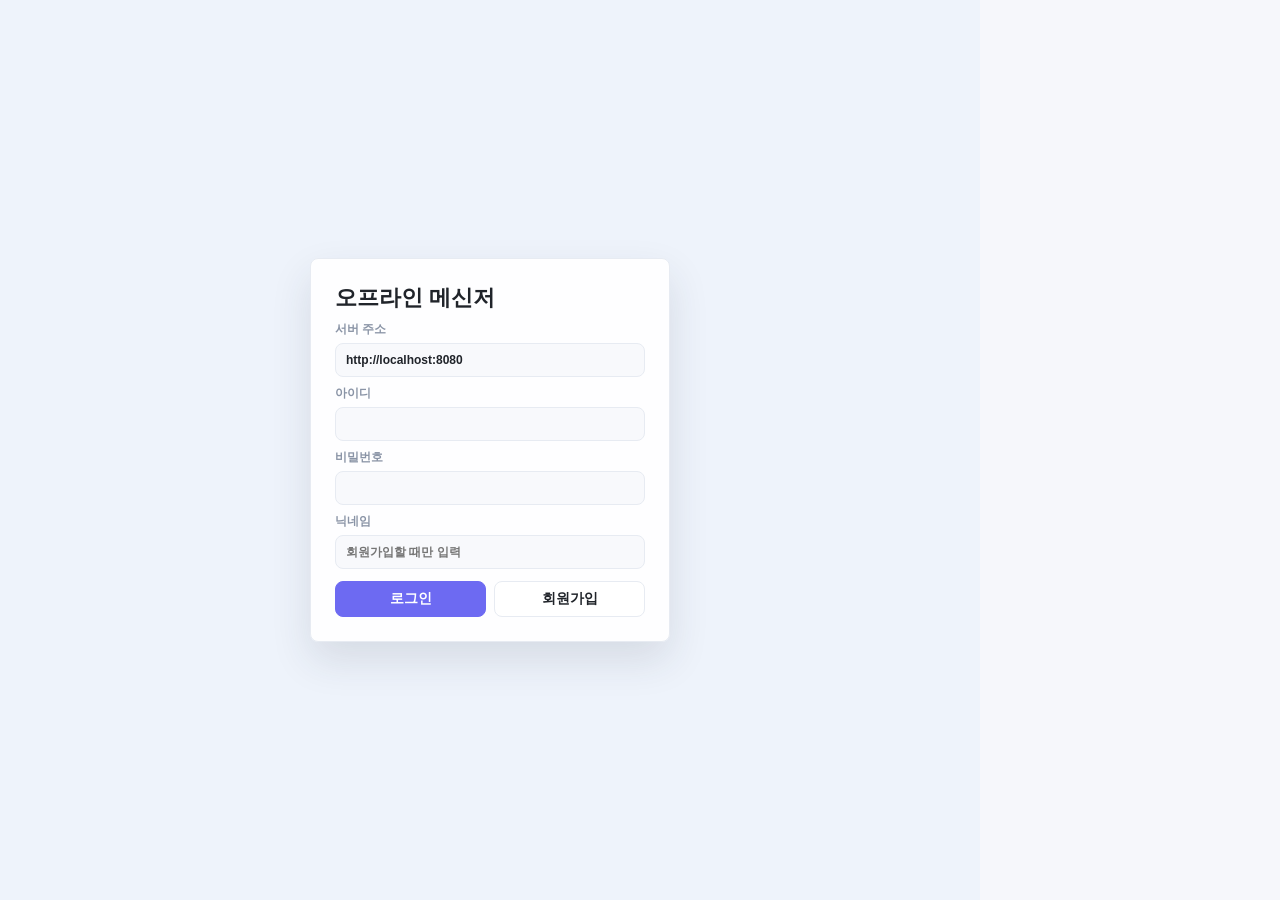
<file: browser-extension/popup.html>
<!doctype html>
<html lang="ko">
<head>
    <meta charset="UTF-8">
    <meta name="viewport" content="width=device-width, initial-scale=1.0">
    <title>오프라인 메신저</title>
    <link rel="stylesheet" href="popup.css">
    <script src="code-format.js"></script>
</head>
<body>
<div id="loginPanel" class="login-panel">
    <section class="login-card">
        <h1>오프라인 메신저</h1>
        <label>서버 주소 <input id="serverUrl" value="http://localhost:8080" autocomplete="off"></label>
        <label>아이디 <input id="loginId" autocomplete="username"></label>
        <label>비밀번호 <input id="password" type="password" autocomplete="current-password"></label>
        <label>닉네임 <input id="displayName" placeholder="회원가입할 때만 입력"></label>
        <div class="button-row">
            <button id="loginButton" type="button">로그인</button>
            <button id="registerButton" type="button" class="secondary">회원가입</button>
        </div>
    </section>
</div>

<div id="app" class="app hidden">
    <aside>
        <section class="profile">
            <div class="profile-head">
                <button id="profileToggle" class="profile-summary" type="button" aria-expanded="false">
                    <div id="myAvatar" class="avatar avatar-av1"></div>
                    <div>
                        <strong id="myDisplayName"></strong>
                        <span id="myLoginId" class="small"></span>
                    </div>
                </button>
                <button id="refreshRoomsButton" class="refresh-button" type="button" title="새로고침">↻</button>
            </div>
            <div id="profileDetails" class="profile-details hidden">
                <label>서버 <input id="serverUrlInApp" autocomplete="off"></label>
                <label>닉네임 <input id="nicknameInput"></label>
                <div class="avatar-picker" id="avatarPicker" aria-label="프로필 아이콘 선택"></div>
                <div class="custom-color-row">
                    <input id="avatarColorInput" type="color" value="#6d6af2" title="프로필 색상 선택">
                    <input id="avatarHexInput" placeholder="#6D6AF2" maxlength="7" autocomplete="off">
                </div>
                <label class="toggle-row">
                    <input id="notificationToggle" type="checkbox">
                    메시지 알림
                </label>
                <div class="button-row compact">
                    <button id="changeNicknameButton" type="button">변경</button>
                    <button id="logoutButton" type="button" class="secondary">로그아웃</button>
                </div>
            </div>

            <div class="rooms-panel">
                <div class="section-title">
                    <h2>내 방 목록</h2>
                    <span id="roomCount" class="small"></span>
                </div>
                <div id="rooms" class="rooms"></div>
            </div>
        </section>

        <section class="collapsible">
            <button id="roomCreateToggle" class="collapse-toggle" type="button" aria-expanded="false">
                <span>방 만들기</span>
                <span id="roomCreateArrow" class="collapse-arrow" aria-hidden="true"></span>
            </button>
            <div id="roomCreatePanel" class="collapse-panel hidden">
                <input id="roomName" placeholder="방 이름">
                <select id="roomType">
                    <option value="GROUP">단체방</option>
                    <option value="PRIVATE">개인방</option>
                </select>
                <input id="roomMemberSearchKeyword" placeholder="초대할 사용자 검색">
                <select id="roomMemberSelect" size="4"><option value="">사용자 선택</option></select>
                <div class="button-row compact">
                    <button id="addRoomMemberCandidateButton" type="button">선택 추가</button>
                    <button id="bulkAddRoomMembersButton" type="button" class="secondary">검색 결과 일괄추가</button>
                </div>
                <button id="clearRoomMemberCandidatesButton" type="button" class="ghost">초대 목록 비우기</button>
                <div id="roomMemberCandidates" class="candidate-box"></div>
                <button id="createRoomButton" type="button">방 생성</button>
            </div>
        </section>
    </aside>

    <main>
        <header class="room-header">
            <div class="room-info-row">
                <div class="room-title-block">
                    <strong id="currentRoomTitle">방을 선택하세요</strong>
                    <div id="memberList" class="small"></div>
                </div>
                <button id="roomActionToggle" class="room-action-toggle hidden" type="button" aria-expanded="false" title="방 메뉴"></button>
            </div>
            <div id="roomActions" class="room-actions hidden">
                <button id="renameRoomButton" type="button" class="outline">이름변경</button>
                <button id="leaveRoomButton" type="button" class="outline">나가기</button>
                <button id="toggleMemberAddButton" type="button">참여자추가</button>
            </div>

            <div id="memberAddPanel" class="member-add-row hidden">
                <input id="userSearchKeyword" placeholder="추가할 사용자 검색">
                <select id="addMemberSelect" size="3"><option value="">사용자 선택</option></select>
                <button id="addMemberButton" type="button">추가</button>
            </div>
        </header>

        <div id="messages" class="messages"></div>

        <footer class="sendbox">
            <div class="message-input-wrap">
                <div id="mentionDropdown" class="mention-dropdown hidden"></div>
                <textarea id="messageInput" placeholder="메시지 입력 (@닉네임으로 멘션, [코드] 버튼으로 언어를 선택해 넣거나 그대로 붙여넣으면 자동 서식이 적용됩니다)"></textarea>
            </div>
            <button id="sendMessageButton" type="button">전송</button>
            <select id="codeLangSelect" title="코드 언어 선택 (기본: 자동감지)">
                <option value="">자동감지</option>
                <option value="java">Java</option>
                <option value="jsp">JSP</option>
                <option value="html">HTML</option>
                <option value="xml">XML</option>
                <option value="markdown">Markdown</option>
                <option value="css">CSS</option>
                <option value="javascript">JavaScript</option>
                <option value="json">JSON</option>
                <option value="sql">SQL</option>
                <option value="python">Python</option>
                <option value="bash">Shell</option>
                <option value="yaml">YAML</option>
                <option value="properties">Properties</option>
                <option value="plaintext">Text(서식없음)</option>
            </select>
            <button id="insertCodeButton" type="button" class="outline" title="선택한 언어로 코드 블록 삽입">코드</button>
            <input id="fileInput" type="file">
            <button id="uploadFileButton" type="button" class="outline" title="파일 첨부">첨부</button>
        </footer>
    </main>
</div>

<script src="vendor/sockjs.min.js"></script>
<script src="vendor/stomp.min.js"></script>
<script src="popup.js"></script>
</body>
</html>
</file>
<file: browser-extension/popup.css>
:root {
    --bg: #eef3fb;
    --surface: #ffffff;
    --soft: #f7f9fc;
    --line: #e7ebf2;
    --text: #20242a;
    --muted: #8a94a6;
    --primary: #6d6af2;
    --primary-strong: #5653df;
    --primary-soft: #efefff;
    --danger: #ef4444;
    --shadow: 0 18px 40px rgba(42, 49, 67, .12);
}

* { box-sizing: border-box; }

body {
    width: min(980px, 100vw);
    height: min(760px, 100vh);
    min-width: 760px;
    min-height: 560px;
    margin: 0;
    overflow: hidden;
    background: #f6f7fb;
    color: var(--text);
    font-family: "Segoe UI", Arial, "Malgun Gothic", sans-serif;
    font-size: 14px;
}

button, input, select, textarea {
    min-height: 34px;
    border: 1px solid var(--line);
    border-radius: 8px;
    padding: 8px 10px;
    font: inherit;
}

input, select, textarea {
    background: #f8f9fc;
    color: var(--text);
    outline: none;
}

select:not([size]) {
    appearance: none;
    padding-right: 34px;
    background-image: url("icons/arrow.svg");
    background-position: calc(100% - 13px) 50%;
    background-size: 13px 13px;
    background-repeat: no-repeat;
}

input:focus, select:focus, textarea:focus {
    border-color: var(--primary);
    background-color: #fff;
    box-shadow: none;
}

button {
    cursor: pointer;
    border-color: var(--primary);
    background: var(--primary);
    color: #fff;
    font-weight: 700;
}

button.secondary {
    border-color: var(--line);
    background: #fff;
    color: var(--text);
}

button.danger {
    border-color: #ffe4e6;
    background: #fff1f2;
    color: var(--danger);
}

button.ghost {
    border-color: transparent;
    background: transparent;
    color: var(--muted);
}

.hidden { display: none !important; }

label {
    display: grid;
    gap: 5px;
    margin-top: 8px;
    color: var(--muted);
    font-size: 12px;
    font-weight: 700;
}

.login-panel {
    height: 100vh;
    display: flex;
    align-items: center;
    justify-content: center;
    padding: 24px;
    background: #eef3fb;
}

.login-card {
    width: 360px;
    padding: 24px;
    border: 1px solid var(--line);
    border-radius: 8px;
    background: rgba(255, 255, 255, .96);
    box-shadow: var(--shadow);
}

h1, h2 { margin: 0; letter-spacing: 0; }
h1 { font-size: 22px; }
h2 { color: var(--text); font-size: 14px; }

.button-row {
    display: grid;
    grid-template-columns: 1fr 1fr;
    gap: 8px;
    margin-top: 12px;
}

.button-row.compact { margin-top: 8px; }
.hint, .small { color: var(--muted); font-size: 12px; }

.app {
    display: grid;
    grid-template-columns: 260px minmax(0, 1fr);
    height: 100vh;
    min-height: 0;
    background: #fff;
}

aside {
    overflow-y: auto;
    padding: 14px;
    border-right: 1px solid var(--line);
    background: var(--surface);
    color: var(--text);
}

aside section { margin-top: 10px; }
aside input, aside select, aside button { width: 100%; margin: 4px 0; }

.brand-row, .section-title {
    display: flex;
    align-items: center;
    justify-content: space-between;
    gap: 8px;
}

.profile {
    padding: 10px;
    border: 1px solid var(--line);
    border-radius: 8px;
    background: #fff;
    box-shadow: none;
}

.profile-head {
    display: flex;
    align-items: center;
    justify-content: space-between;
    gap: 8px;
    margin: 0 0 6px;
}

.profile-summary {
    display: flex;
    align-items: center;
    gap: 10px;
    flex: 1;
    min-width: 0;
    width: 100%;
    padding: 0;
    border: 0;
    background: transparent;
    color: var(--text);
    text-align: left;
    cursor: pointer;
}

.refresh-button {
    display: inline-flex;
    align-items: center;
    justify-content: center;
    width: 34px !important;
    min-width: 34px;
    min-height: 34px;
    margin: 0 !important;
    padding: 0;
    border-color: var(--line);
    background: #fff;
    color: var(--primary);
    font-size: 0;
}

.refresh-button::before {
    content: "";
    width: 18px;
    height: 18px;
    background: currentColor;
    -webkit-mask: url("icons/refresh.svg") center / contain no-repeat;
    mask: url("icons/refresh.svg") center / contain no-repeat;
}

.profile strong {
    display: block;
    font-size: 16px;
}

.profile span { display: block; }

.avatar {
    display: inline-flex;
    align-items: center;
    justify-content: center;
    width: 34px;
    height: 34px;
    border-radius: 50%;
    color: #fff;
    font-size: 16px;
    line-height: 1;
    font-weight: 800;
    flex: 0 0 auto;
    box-shadow: none;
}

.avatar-av1 { background: #6d6af2; }
.avatar-av2 { background: #10b981; }
.avatar-av3 { background: #8b5cf6; }
.avatar-av4 { background: #fb7185; }
.avatar-av5 { background: #0ea5e9; }
.avatar-av6 { background: #f97316; }
.avatar-av7 { background: #a16207; }
.avatar-av8 { background: #334155; }
.avatar-av9 { background: #eab308; }
.avatar-av10 { background: #f59e0b; }
.avatar-av11 { background: #64748b; }
.avatar-av12 { background: #ec4899; }
.avatar-av13 { background: #22c55e; }
.avatar-av14 { background: #0f172a; }
.avatar-av15 { background: #7c3aed; }
.avatar-av16 { background: #d946ef; }
.avatar-av17 { background: #db2777; }
.avatar-av18 { background: #06b6d4; }
.avatar-av19 { background: #facc15; }
.avatar-av20 { background: #ef4444; }
/* 예전 6색 아바타 클래스(기존 계정 호환용으로 남겨둠) */
.avatar-aurora { background: #6d6af2; }
.avatar-mint { background: #10b981; }
.avatar-violet { background: #8b5cf6; }
.avatar-peach { background: #fb7185; }
.avatar-sky { background: #0ea5e9; }
.avatar-mono { background: #64748b; }

.avatar-picker {
    display: grid;
    grid-template-columns: repeat(5, 1fr);
    gap: 7px;
    margin: 9px 0 2px;
    max-height: 160px;
    overflow-y: auto;
}

.avatar-choice {
    width: 32px !important;
    height: 32px;
    min-height: 32px;
    margin: 0 !important;
    padding: 0;
    border: 2px solid transparent;
    font-size: 15px;
    line-height: 1;
}

.avatar-choice.selected {
    border-color: var(--primary);
    box-shadow: none;
}

.custom-color-row {
    display: grid;
    grid-template-columns: 42px minmax(0, 1fr);
    gap: 8px;
    margin: 9px 0 2px;
}

.custom-color-row input {
    margin: 0 !important;
}

.custom-color-row input[type="color"] {
    height: 34px;
    min-height: 34px;
    padding: 3px;
}

.toggle-row {
    display: flex;
    align-items: center;
    gap: 8px;
}

.toggle-row input {
    width: auto;
    min-height: auto;
    margin: 0;
    accent-color: var(--primary);
}

.rooms-panel {
    margin-top: 14px;
    padding-top: 12px;
    border-top: 1px solid var(--line);
}

.rooms {
    max-height: 150px;
    overflow-y: auto;
    margin-top: 8px;
}

.collapse-toggle {
    display: flex;
    justify-content: space-between;
    align-items: center;
    border-color: var(--line);
    background: #fff;
    color: var(--text);
}

.collapse-arrow {
    width: 18px;
    height: 18px;
    flex: 0 0 auto;
    background: currentColor;
    -webkit-mask: url("icons/arrow.svg") center / contain no-repeat;
    mask: url("icons/arrow.svg") center / contain no-repeat;
    transform: rotate(180deg);
    transition: transform .16s ease;
}

.collapse-toggle[aria-expanded="true"] .collapse-arrow {
    transform: rotate(0deg);
}

.collapse-panel {
    padding: 12px;
    border: 1px solid var(--line);
    border-radius: 8px;
    background: #fff;
}

.candidate-box {
    min-height: 34px;
    margin: 5px 0;
    padding: 7px;
    border-radius: 8px;
    background: #f8f9fc;
    color: var(--muted);
    font-size: 12px;
}

.candidate {
    display: inline-flex;
    align-items: center;
    gap: 5px;
    max-width: 100%;
    margin: 3px;
    padding: 4px 7px;
    border-radius: 999px;
    background: var(--primary-soft);
    color: var(--primary-strong);
}

.candidate button {
    width: 20px;
    min-height: 20px;
    margin: 0;
    padding: 0;
    border: 0;
    background: rgba(109,106,242,.12);
    color: var(--primary-strong);
}

.room {
    position: relative;
    margin-bottom: 5px;
    padding: 10px 34px 10px 10px;
    border-radius: 8px;
    cursor: pointer;
    overflow-wrap: anywhere;
}

.room-delete {
    position: absolute;
    top: 50%;
    right: 7px;
    display: inline-flex;
    align-items: center;
    justify-content: center;
    width: 22px !important;
    min-height: 22px;
    margin: 0 !important;
    padding: 0;
    transform: translateY(-50%);
    border-color: transparent;
    background: transparent;
    color: var(--muted);
    font-size: 0;
    line-height: 1;
}

.room-delete::before {
    content: "";
    width: 18px;
    height: 18px;
    background: currentColor;
    -webkit-mask: url("icons/close.svg") center / contain no-repeat;
    mask: url("icons/close.svg") center / contain no-repeat;
}

.room-delete:hover {
    color: var(--danger);
}

.room:hover { background: #f7f8fc; }
.room.active { background: var(--primary-soft); color: var(--primary-strong); font-weight: 800; }
.room.unread::after {
    content: "";
    position: absolute;
    top: 14px;
    right: 34px;
    width: 8px;
    height: 8px;
    border-radius: 50%;
    background: #ff5d5d;
}

main {
    min-width: 0;
    min-height: 0;
    display: flex;
    flex-direction: column;
    overflow: hidden;
    background: #fff;
}

.room-header {
    flex-shrink: 0;
    padding: 8px 12px;
    border-bottom: 1px solid var(--line);
    background: #fff;
    color: var(--text);
}

.room-info-row {
    display: flex;
    align-items: center;
    justify-content: space-between;
    gap: 10px;
}

.room-title-block {
    min-width: 0;
}

#currentRoomTitle { font-size: 15px; font-weight: 800; }
.room-actions {
    display: flex;
    justify-content: flex-end;
    gap: 6px;
    margin-top: 8px;
}
.room-header .small { color: var(--muted); }

.room-action-toggle {
    display: inline-flex;
    align-items: center;
    justify-content: center;
    width: 34px;
    min-width: 34px;
    min-height: 34px;
    margin: 0 !important;
    padding: 0;
    border-color: var(--line);
    background: #fff;
    color: var(--primary);
    font-size: 0;
}

.room-action-toggle::before {
    content: "";
    width: 20px;
    height: 20px;
    background: currentColor;
    -webkit-mask: url("icons/arrow.svg") center / contain no-repeat;
    mask: url("icons/arrow.svg") center / contain no-repeat;
    transform: rotate(180deg);
    transition: transform .16s ease;
}

.room-action-toggle.expanded::before {
    transform: rotate(0deg);
}

button.outline {
    border-color: var(--primary);
    background: #fff;
    color: var(--primary);
}

.room-header button.outline {
    border-color: var(--primary);
    background: #fff;
    color: var(--primary);
}

.room-actions button {
    min-width: 70px;
    min-height: 34px;
    padding: 7px 9px;
    border-radius: 8px;
    white-space: nowrap;
    font-size: 13px;
}

#toggleMemberAddButton {
    border-color: var(--primary);
    background: var(--primary);
    color: #fff;
}

.member-add-row {
    display: grid;
    grid-template-columns: minmax(130px, 1fr) 190px 58px;
    gap: 6px;
    align-items: start;
    margin-top: 8px;
    padding: 8px;
    border-radius: 8px;
    background: #f7f8fc;
}

.member-add-row select { height: 74px; }

.messages {
    flex: 1;
    min-height: 0;
    max-height: 100%;
    overflow-y: auto;
    overflow-anchor: none;
    overscroll-behavior: contain;
    padding: 16px 14px;
    background: #fff;
}

.older-messages-button {
    position: sticky;
    top: 0;
    z-index: 2;
    width: 100%;
    margin: 0 0 12px;
    border-color: transparent;
    background: rgba(255,255,255,.78);
    color: var(--primary);
}

.message {
    display: flex;
    align-items: flex-end;
    gap: 8px;
    max-width: 82%;
    margin: 8px 0;
}

.message.mine {
    margin-left: auto;
    flex-direction: row-reverse;
}

.message-bubble {
    position: relative;
    padding: 10px 12px;
    border: 1px solid var(--line);
    border-radius: 8px;
    background: #fff;
    box-shadow: none;
    overflow-wrap: anywhere;
}

.message-delete {
    float: right;
    display: inline-flex;
    align-items: center;
    justify-content: center;
    width: 20px;
    min-height: 20px;
    margin: -3px -5px 2px 8px;
    padding: 0;
    border-color: transparent;
    background: transparent;
    color: inherit;
    border-radius: 50%;
    font-size: 0;
    line-height: 1;
    opacity: .76;
}

.message-delete::before {
    content: "";
    width: 18px;
    height: 18px;
    background: currentColor;
    -webkit-mask: url("icons/close.svg") center / contain no-repeat;
    mask: url("icons/close.svg") center / contain no-repeat;
}

.message:not(.mine) .message-delete {
    background: transparent;
    color: var(--muted);
}

.message-delete:hover {
    opacity: 1;
}

.message.mine .message-bubble {
    border-color: rgba(109,106,242,.28);
    background: var(--primary);
    color: #fff;
}

.message.system {
    display: block;
    margin-right: auto;
    margin-left: auto;
    max-width: 88%;
    padding: 6px 10px;
    border-radius: 999px;
    background: rgba(255,255,255,.68);
    color: var(--muted);
    text-align: center;
    font-size: 12px;
}

.message-avatar {
    width: 30px;
    height: 30px;
    font-size: 12px;
}

.meta {
    margin-bottom: 4px;
    color: var(--muted);
    font-size: 11px;
}

.meta strong {
    font-size: 13px;
    font-weight: 800;
}

.message.mine .meta {
    color: rgba(255,255,255,.76);
}

.message-content {
    white-space: pre-wrap;
}

.code-block { margin:6px 0; border:1px solid #2a2f3a; border-radius:8px; overflow:hidden; background:#1e2128; box-shadow:none; max-width:100%; }
.message.mine .code-block { border-color:#2a2f3a; }
.code-block-header { display:flex; align-items:center; justify-content:space-between; gap:8px; padding:5px 10px; background:#262b34; border-bottom:1px solid #2f3542; }
.code-block-lang { font-size:11px; font-weight:700; letter-spacing:.02em; color:#9aa5b1; text-transform:uppercase; }
.code-block-copy { width:auto; min-height:22px; margin:0; padding:2px 9px; border:1px solid #3a4150; border-radius:6px; background:transparent; color:#c7cfda; font-size:11px; font-weight:700; }
.code-block-copy:hover { background:#323944; filter:none; }
.code-block pre { margin:0; padding:10px 12px; overflow-x:auto; background:transparent; }
.code-block code { display:block; white-space:pre; font-family:"JetBrains Mono", Consolas, "Courier New", monospace; font-size:12.5px; line-height:1.55; color:#dbe2ea; tab-size:4; }

.tok-comment { color:#7d8894; font-style:italic; }
.tok-string { color:#9ecb7a; }
.tok-number { color:#d19a66; }
.tok-keyword { color:#c880e8; font-weight:600; }
.tok-literal { color:#e5967a; }
.tok-annotation, .tok-decorator { color:#e0b35c; }
.tok-tag { color:#e0838f; }
.tok-tagname { color:#e0838f; font-weight:700; }
.tok-attr { color:#e0b35c; }
.tok-doctype { color:#7d8894; font-style:italic; }
.tok-jsp-delim { color:#e6a63b; font-weight:700; }
.tok-el { color:#61c2ee; }
.tok-heading { color:#61c2ee; font-weight:700; }
.tok-bold { color:#dbe2ea; font-weight:700; }
.tok-italic { color:#dbe2ea; font-style:italic; }
.tok-inlinecode { color:#9ecb7a; background:rgba(255,255,255,.06); border-radius:3px; padding:0 3px; }
.tok-link { color:#61c2ee; text-decoration:underline; }
.tok-quote { color:#9aa5b1; font-style:italic; }
.tok-listmarker { color:#e0b35c; font-weight:700; }
.tok-property { color:#61c2ee; }
.tok-atrule { color:#c880e8; }
.tok-hexcolor { color:#d19a66; }
.tok-key { color:#61c2ee; }
.tok-variable { color:#e0b35c; }
.tok-boolean { color:#e5967a; }

.code-view-toggle { display:flex; gap:3px; margin:0 auto 0 0; }
.view-toggle-btn { width:auto; min-height:22px; margin:0; padding:2px 9px; border:1px solid #3a4150; border-radius:6px; background:transparent; color:#9aa5b1; font-size:11px; font-weight:700; }
.view-toggle-btn:hover { background:#323944; filter:none; }
.view-toggle-btn.active { background:#3a4150; color:#dbe2ea; border-color:#3a4150; }
.markdown-rendered { padding:10px 12px; background:#1a1d23; color:#dbe2ea; font-size:13px; line-height:1.6; overflow-x:auto; }
.markdown-rendered h1, .markdown-rendered h2, .markdown-rendered h3, .markdown-rendered h4, .markdown-rendered h5, .markdown-rendered h6 { margin:.6em 0 .3em; color:#61c2ee; line-height:1.3; }
.markdown-rendered h1 { font-size:1.5em; }
.markdown-rendered h2 { font-size:1.3em; }
.markdown-rendered h3 { font-size:1.15em; }
.markdown-rendered h4, .markdown-rendered h5, .markdown-rendered h6 { font-size:1em; }
.markdown-rendered p { margin:.4em 0; }
.markdown-rendered ul, .markdown-rendered ol { margin:.3em 0; padding-left:1.5em; }
.markdown-rendered li { margin:.15em 0; }
.markdown-rendered blockquote { margin:.4em 0; padding:2px 10px; border-left:3px solid #3a4150; color:#9aa5b1; font-style:italic; }
.markdown-rendered strong { font-weight:700; color:#fff; }
.markdown-rendered em { font-style:italic; }
.markdown-rendered a { color:#61c2ee; text-decoration:underline; }
.markdown-rendered code.md-inline-code { background:rgba(255,255,255,.08); color:#9ecb7a; border-radius:3px; padding:0 4px; font-family:"JetBrains Mono", Consolas, "Courier New", monospace; font-size:.9em; }

.sendbox {
    flex-shrink: 0;
    display: grid;
    grid-template-columns: minmax(120px, 1fr) 58px 100px 54px 54px;
    gap: 6px;
    padding: 12px;
    border-top: 1px solid var(--line);
    background: #fff;
}

#codeLangSelect {
    min-width: 0;
    font-size: 12px;
    padding-left: 8px;
    padding-right: 26px;
    background-position: calc(100% - 8px) 50%;
}

#fileInput {
    display: none;
}

#uploadFileButton {
    display: inline-flex;
    align-items: center;
    justify-content: center;
    gap: 5px;
    font-size: 14px;
}

.file-link {
    display: inline-flex;
    align-items: center;
    gap: 4px;
    color: var(--text);
    text-decoration: underline;
    text-underline-offset: 2px;
}

.message.mine .file-link {
    color: #fff;
}

.message-input-wrap {
    position: relative;
    min-width: 0;
    display: flex;
}

#messageInput {
    width: 100%;
    min-height: 38px;
    max-height: 110px;
    resize: vertical;
    line-height: 1.45;
}

.mention-dropdown {
    position: absolute;
    left: 0;
    bottom: 100%;
    margin-bottom: 6px;
    width: min(280px, 100%);
    max-height: 220px;
    overflow-y: auto;
    background: #fff;
    border: 1px solid var(--line);
    border-radius: 8px;
    box-shadow: var(--shadow);
    z-index: 20;
}

.mention-dropdown-item {
    display: flex;
    align-items: center;
    gap: 8px;
    padding: 7px 10px;
    cursor: pointer;
}

.mention-dropdown-item:hover, .mention-dropdown-item.active {
    background: var(--primary-soft);
}

.mention-dropdown-item .avatar {
    width: 26px;
    height: 26px;
    font-size: 13px;
    flex: 0 0 auto;
}

.mention-dropdown-name {
    font-size: 13.5px;
    color: var(--text);
    overflow: hidden;
    text-overflow: ellipsis;
    white-space: nowrap;
}

.mention-all-item {
    border-bottom: 1px solid var(--line);
}

.mention-all-item .mention-dropdown-name {
    font-weight: 700;
}

.avatar-all {
    background: #475569;
}

.mention {
    color: var(--primary-strong);
    font-weight: 700;
    background: rgba(109,106,242,.12);
    border-radius: 4px;
    padding: 0 2px;
}

.message.mine .mention {
    color: #fff;
    background: rgba(255,255,255,.22);
}

.mention-me {
    color: #7a4d00;
    background: rgba(255,196,0,.38);
}

.message.mine .mention-me {
    color: #5a3800;
    background: rgba(255,214,64,.85);
}

.file-link::before {
    content: "";
    width: 17px;
    height: 17px;
    flex: 0 0 auto;
    background: currentColor;
    -webkit-mask: url("icons/file.svg") center / contain no-repeat;
    mask: url("icons/file.svg") center / contain no-repeat;
}
</file>
